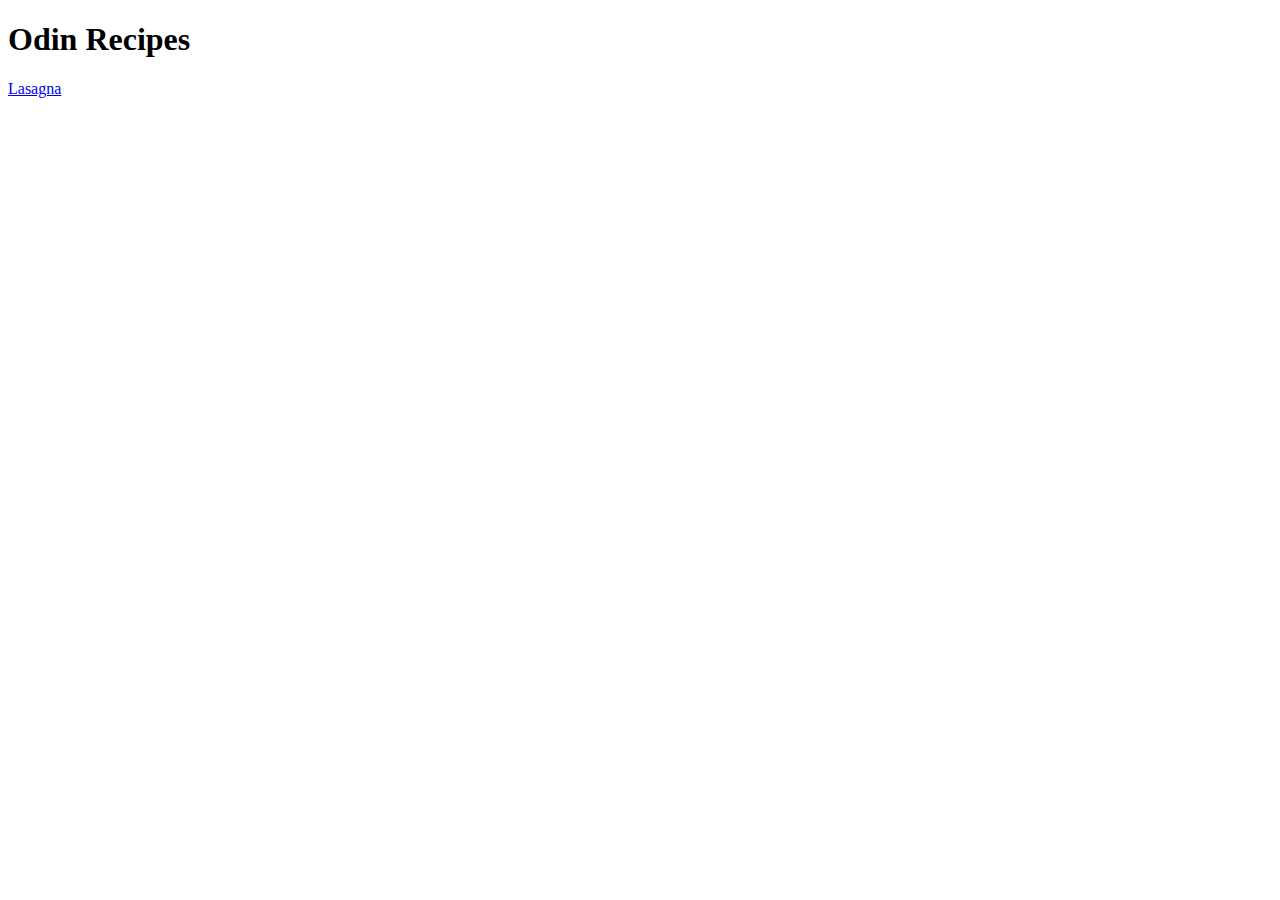
<file: odin-recipes/index.html>
<!DOCTYPE html>
<html lang="en">
<head>
    <meta charset="UTF-8">
    <meta name="viewport" content="width=device-width, initial-scale=1.0">
    <title>Project: Recipes</title>
</head>
<body>
    <h1>Odin Recipes</h1>
    <a href="./recipes/lasagna.html" rel="noopener noreferrer">Lasagna</a>
</body>
</html>
</file>
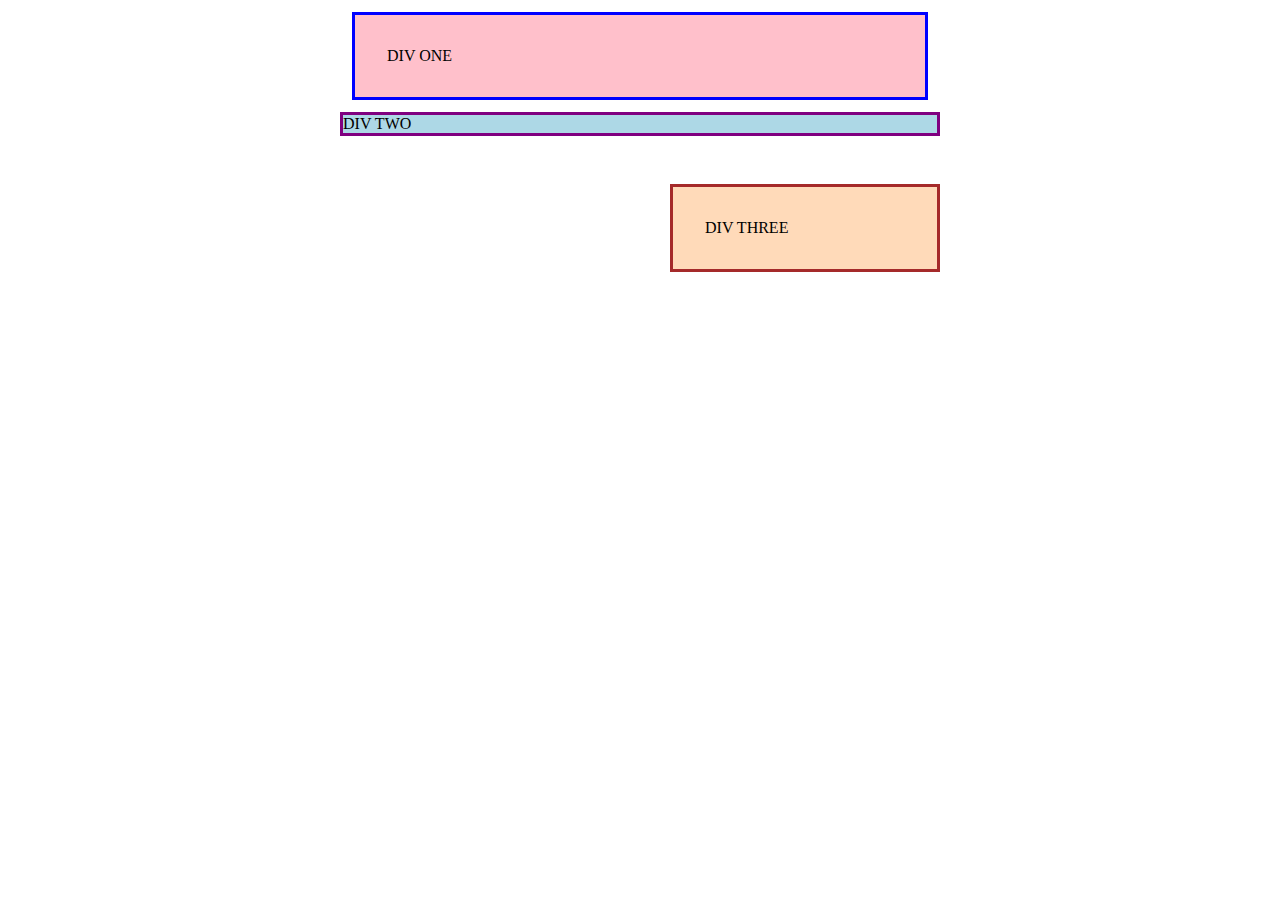
<file: css-exercises/margin-and-padding/01-margin-and-padding-1/index.html>
<!DOCTYPE html>
<html lang="en">
  <head>
    <meta charset="UTF-8">
    <meta http-equiv="X-UA-Compatible" content="IE=edge">
    <meta name="viewport" content="width=device-width, initial-scale=1.0">
    <title>Margin and Padding exercise</title>
    <link rel="stylesheet" href="style.css">
  </head>
  <body>
    <div class="one">
      DIV ONE
    </div>
    <div class="two">
      DIV TWO
    </div>
    <div class="three">
      DIV THREE
    </div>
  </body>
</html>
</file>
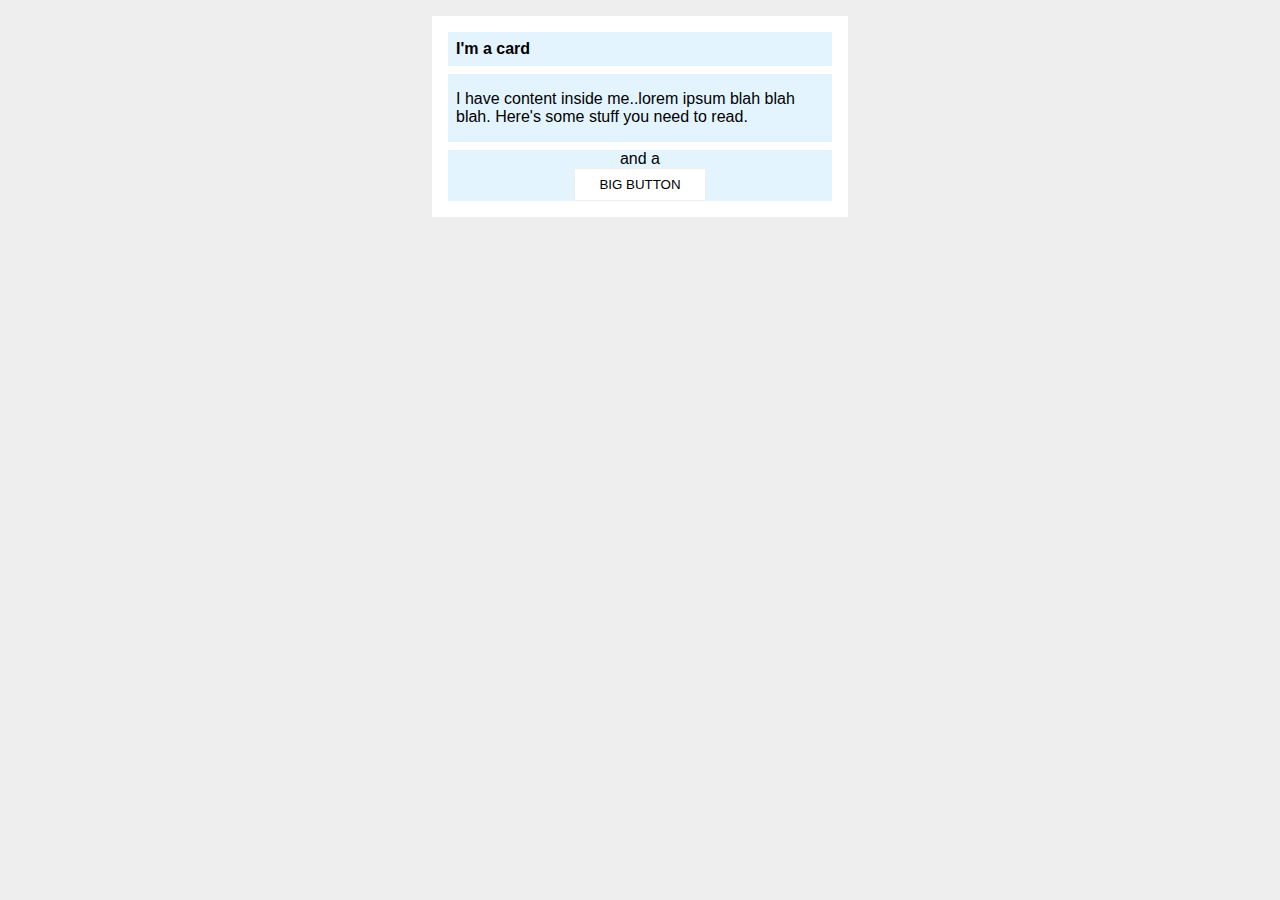
<file: css-exercises/margin-and-padding/02-margin-and-padding-2/index.html>
<!DOCTYPE html>
<html lang="en">
  <head>
    <meta charset="UTF-8">
    <meta http-equiv="X-UA-Compatible" content="IE=edge">
    <meta name="viewport" content="width=device-width, initial-scale=1.0">
    <title>Margin and Padding exercise 2</title>
    <link rel="stylesheet" href="style.css">
  </head>
  <body>
    <div class="card">
      <h1 class="title">I'm a card</h1>
      <div class="content">I have content inside me..lorem ipsum blah blah blah. Here's some stuff you need to read.</div>
      <div class="button-container">and a <button>BIG BUTTON</button></div>
    </div>
  </body>
</html>
</file>
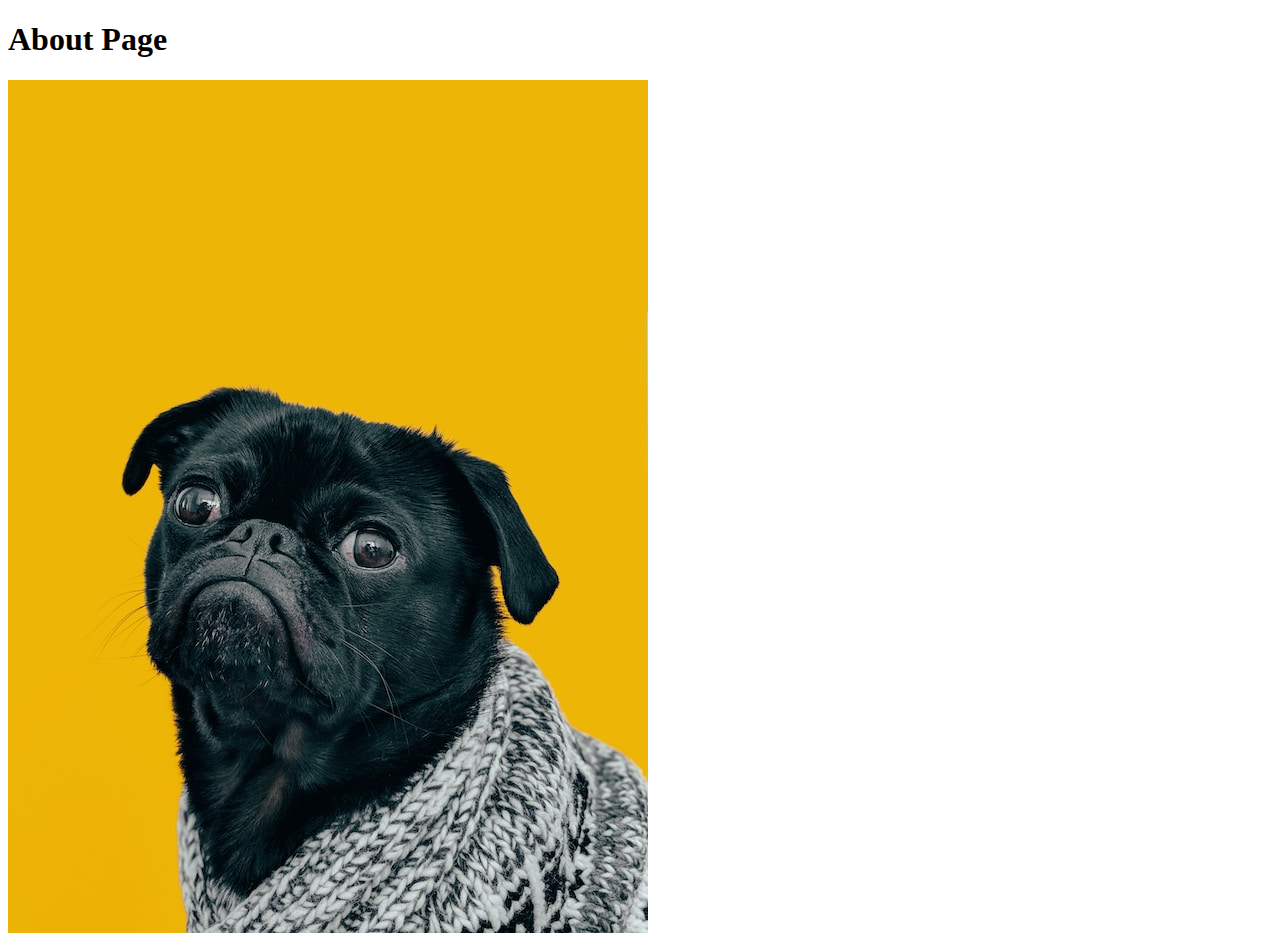
<file: odin-links-and-images/pages/about.html>
<!DOCTYPE html>
<html lang="en">
  <head>
    <meta charset="UTF-8">
    <title>Odin Links and Images</title>
  </head>

  <body>
    <h1>About Page</h1>
    <img src="../images/dog.jpg" alt="a cute dog">
  </body>
</html>
</file>
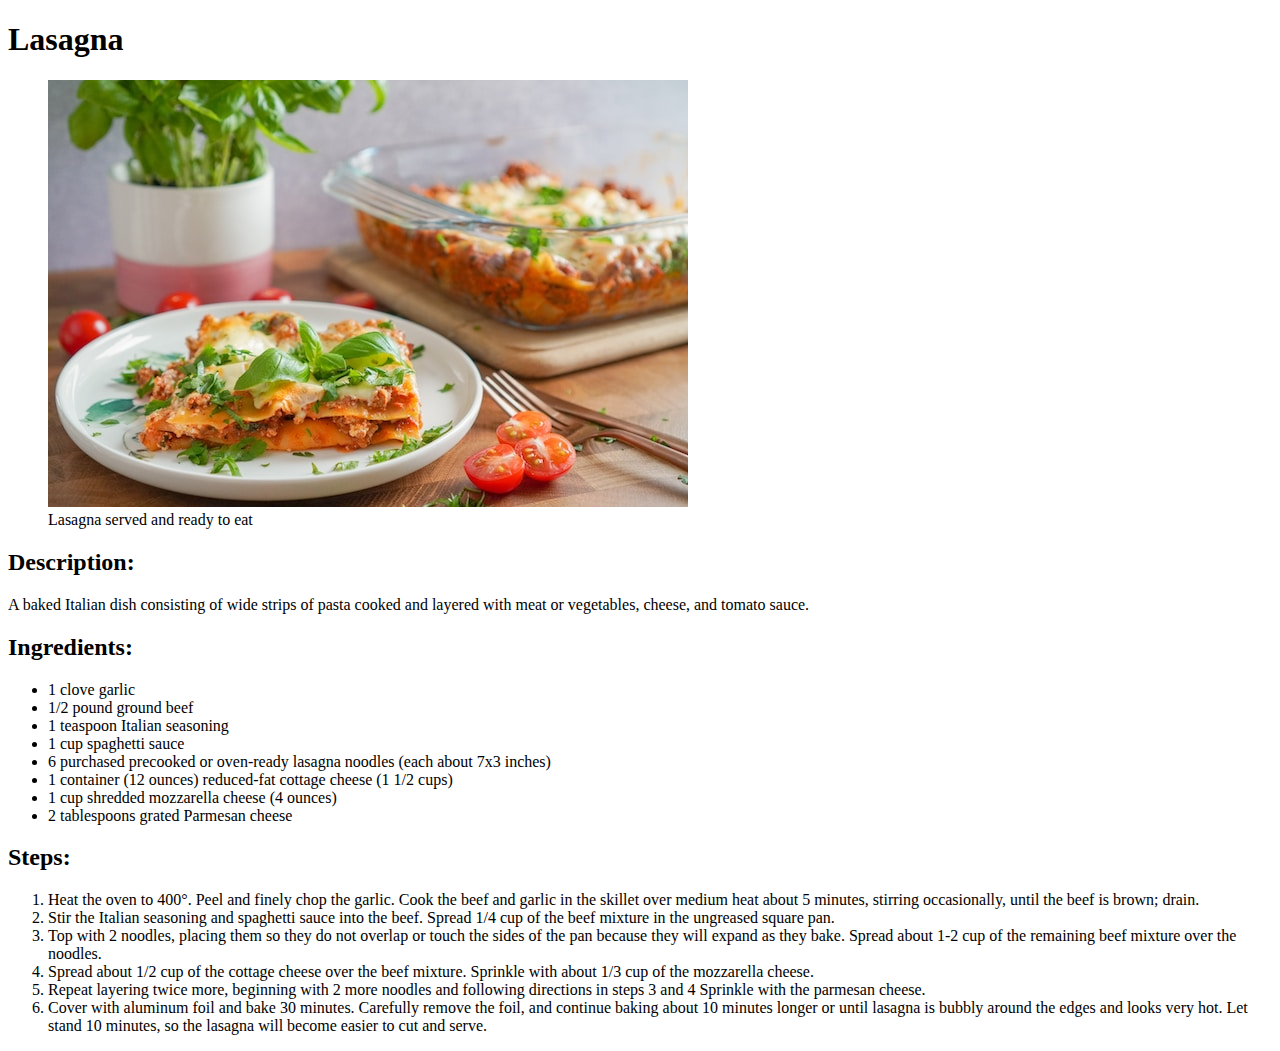
<file: odin-recipes/recipes/lasagna.html>
<!DOCTYPE html>
<html lang="en">
<head>
    <meta charset="UTF-8">
    <meta name="viewport" content="width=device-width, initial-scale=1.0">
    <title>Recipe: Lasagna</title>
</head>
<body>
    <h1>Lasagna</h1>
    <figure>
        <img src="../img/lasagna.jpg" alt="a delicious dish of lasagna">
        <figcaption>Lasagna served and ready to eat</figcaption>
    </figure>
    <h2>Description: </h2>
    <p>A baked Italian dish consisting of wide strips of pasta cooked and layered with meat or vegetables, cheese, and tomato sauce.</p>
    <h2>Ingredients: </h2>
    <ul>
        <li>1 clove garlic </li>
        <li>1/2 pound ground beef </li>
        <li>1 teaspoon Italian seasoning </li>
        <li>1 cup spaghetti sauce </li>
        <li>6 purchased precooked or oven-ready lasagna noodles (each about 7x3 inches)</li>
        <li>1 container (12 ounces) reduced-fat cottage cheese (1 1/2 cups) </li>
        <li>1 cup shredded mozzarella cheese (4 ounces) </li>
        <li>2 tablespoons grated Parmesan cheese </li>
    </ul>
    <h2>Steps: </h2>
    <ol>
        <li>Heat the oven to 400°. Peel and finely chop the garlic. Cook the beef and garlic in the skillet over medium heat about 5 minutes, stirring occasionally, until the beef is brown; drain. </li>
        <li>Stir the Italian seasoning and spaghetti sauce into the beef. Spread 1/4 cup of the beef mixture in the ungreased square pan. </li>
        <li>Top with 2 noodles, placing them so they do not overlap or touch the sides of the pan because they will expand as they bake. Spread about 1-2 cup of the remaining beef mixture over the noodles. </li>
        <li>Spread about 1/2 cup of the cottage cheese over the beef mixture. Sprinkle with about 1/3 cup of the mozzarella cheese. </li>
        <li>Repeat layering twice more, beginning with 2 more noodles and following directions in steps 3 and 4 Sprinkle with the parmesan cheese. </li>
        <li>Cover with aluminum foil and bake 30 minutes. Carefully remove the foil, and continue baking about 10 minutes longer or until lasagna is bubbly around the edges and looks very hot. Let stand 10 minutes, so the lasagna will become easier to cut and serve. </li>
    </ol>
</body>
</html>
</file>
<file: css-exercises/margin-and-padding/01-margin-and-padding-1/style.css>
body {
    max-width: 600px;
    margin: 0 auto;
  }
  
  .one {
    background: pink;
    border: 3px solid blue;
    /* CHANGE ME */
    padding: 32px;
    margin: 12px;
  }
  
  .two {
    background: lightblue;
    border: 3px solid purple;
    /* CHANGE ME */
    margin-bottom: 48px;
  }
  
  .three {
    background: peachpuff;
    border: 3px solid brown;
    width: 200px;
    /* CHANGE ME */
    padding: 32px;
    /*margin-right: 0px;*/
    margin-left: auto;
  }
</file>
<file: css-exercises/margin-and-padding/02-margin-and-padding-2/style.css>
body {
    background: #eee;
    font-family: sans-serif;
  }
  
  .card {
    width: 400px;
    background: #fff;
    margin: 16px auto;
    padding: 8px;
  }
  
  .title, .content, .button-container {
    background: #e3f4ff;
    margin: 8px;
  }

  .title {
    font-size: 16px;
    padding: 8px;
  }

  .content {
    padding: 16px 8px;
  }

  .button-container {
    text-align: center;
  }
  
  button {
    background: white;
    border: 1px solid #eee;
    display: block;
    margin: 0 auto;
    padding: 8px 24px;
  }
</file>
